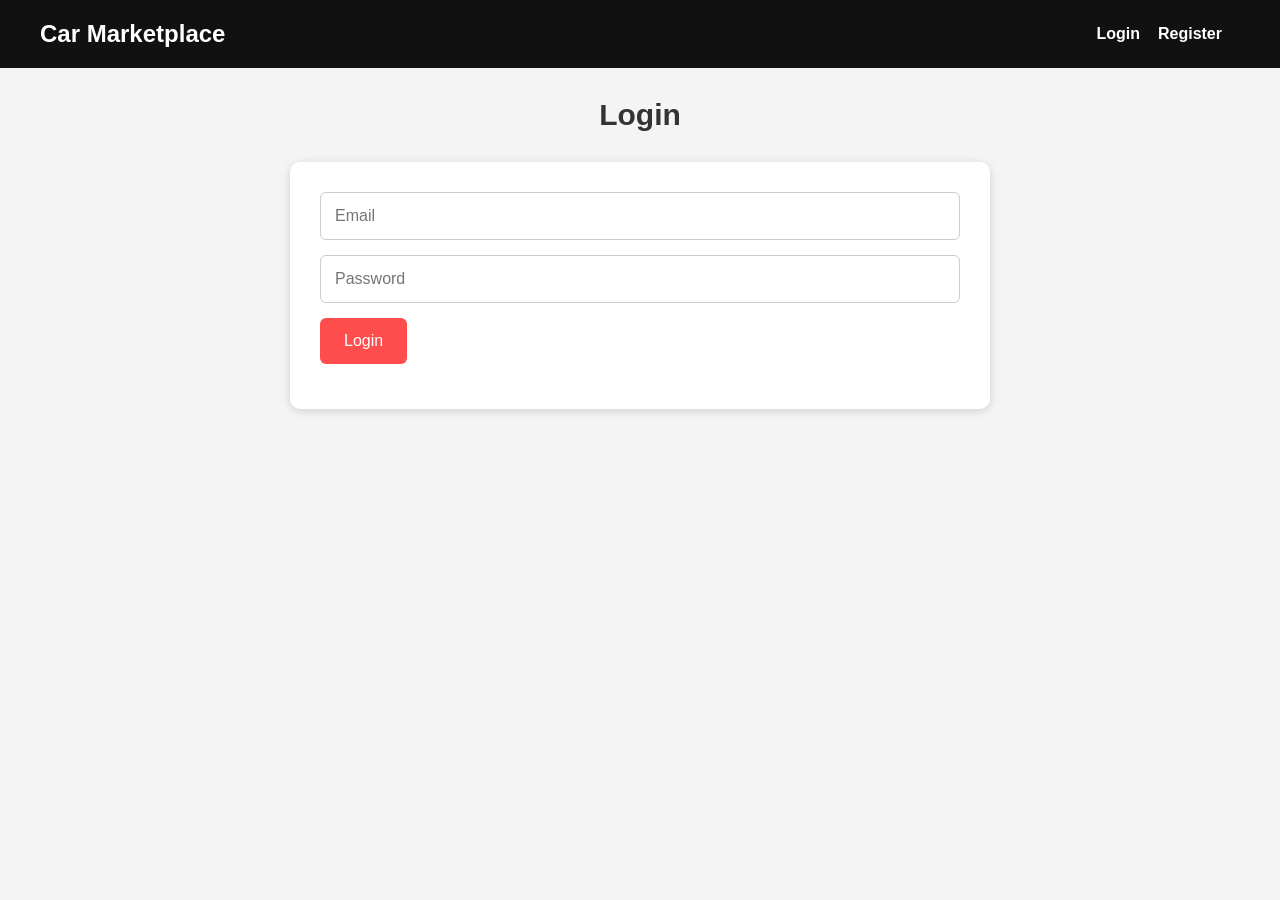
<file: html/index.html>
<!DOCTYPE html>
<html lang="en">
<head>
  <meta charset="UTF-8" />
  <meta name="viewport" content="width=device-width, initial-scale=1.0" />
  <title>Home | Car Marketplace</title>
  <link rel="stylesheet" href="../style.css" />
</head>
<body>
  <header>
    <h1>Car Marketplace</h1>
    <nav>
      <a href="index.html" id="home-link" style="display: none;">Home</a>
      <a href="cars.html" id="browse-link" style="display: none;">Browse Cars</a>
      <a href="sell.html" id="sell-link" style="display: none;">Sell Car</a>

      <a href="login.html" id="login-link">Login</a>
      <a href="register.html" id="register-link">Register</a>

      <span id="welcome-user"></span>
      <a href="#" id="logout-link" style="display: none;">Logout</a>
    </nav>
  </header>

  <main>
    <section class="hero">
      <h2>Find or List Your Next Car</h2>
      <p>Browse listings, view vehicle details, and post your own car for sale.</p>
      <a href="cars.html" class="btn">Browse Cars</a>
    </section>
  </main>

  <script src="../js/auth.js"></script>
  <script src="../js/main.js"></script>
</body>
</html>
</file>
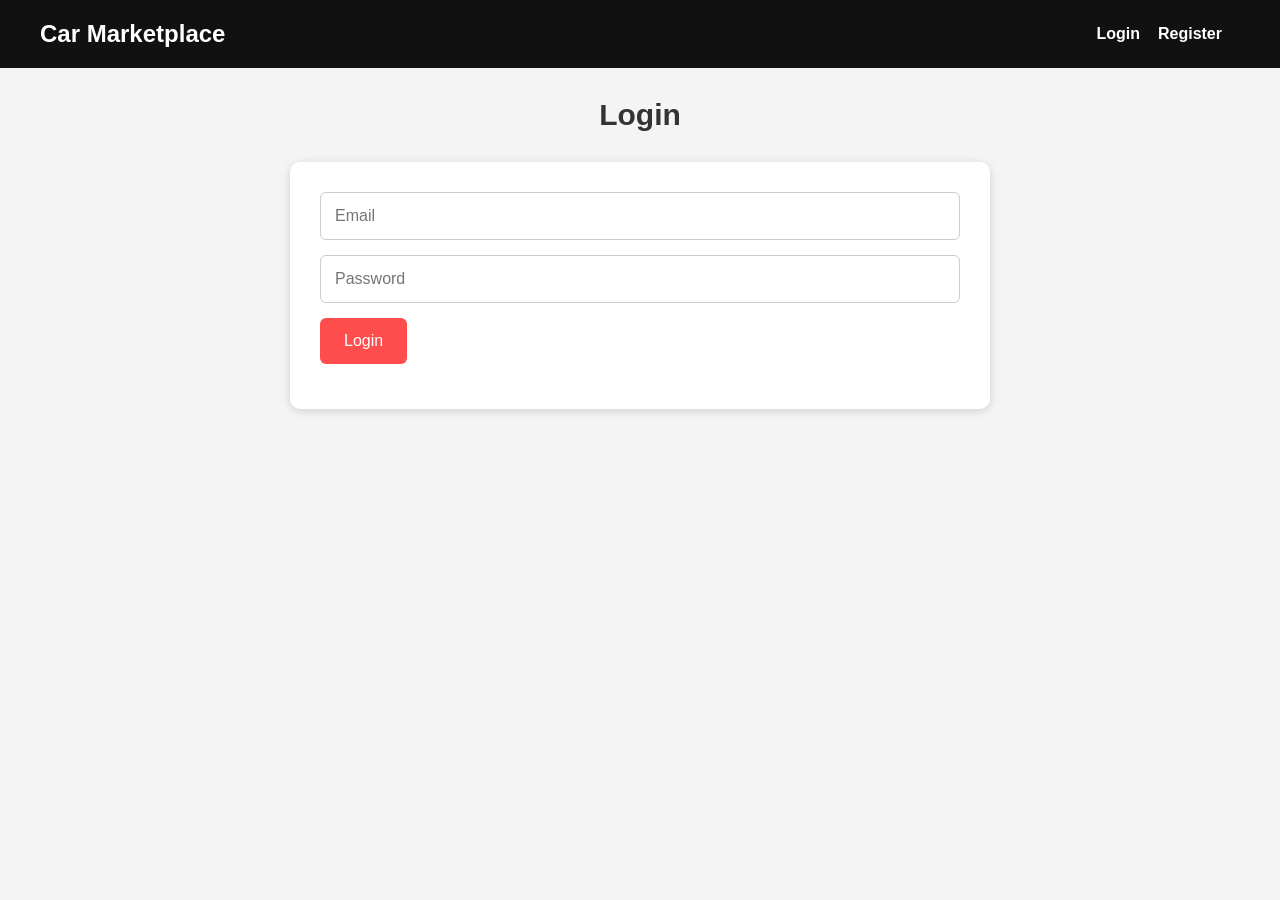
<file: html/cars.html>
<!DOCTYPE html>
<html lang="en">
<head>
  <meta charset="UTF-8" />
  <meta name="viewport" content="width=device-width, initial-scale=1.0" />
  <title>Browse Cars | Car Marketplace</title>
  <link rel="stylesheet" href="../style.css" />
</head>
<body>
  <header>
    <h1>Browse Cars</h1>
    <nav>
      <a href="index.html" id="home-link" style="display: none;">Home</a>
      <a href="cars.html" id="browse-link" style="display: none;">Browse Cars</a>
      <a href="sell.html" id="sell-link" style="display: none;">Sell Car</a>

      <a href="login.html" id="login-link">Login</a>
      <a href="register.html" id="register-link">Register</a>

      <span id="welcome-user"></span>
      <a href="#" id="logout-link" style="display: none;">Logout</a>
    </nav>
  </header>

  <main>
    <h2 class="section-title">Available Cars</h2>

    <div class="filters">
      <select id="filter-manufacturer">
        <option value="all">All Manufacturers</option>
      </select>

      <select id="filter-mileage">
        <option value="all">All Mileage</option>
        <option value="under20000">Under 20,000 miles</option>
        <option value="20000to50000">20,000 - 50,000 miles</option>
        <option value="over50000">Over 50,000 miles</option>
      </select>

      <select id="sort-cars">
        <option value="default">Sort By</option>
        <option value="price-low">Price: Low to High</option>
        <option value="price-high">Price: High to Low</option>
        <option value="year-new">Year: Newest First</option>
        <option value="year-old">Year: Oldest First</option>
      </select>
    </div>

    <div class="vin-search">
      <input type="text" id="vin-search" placeholder="Enter VIN (17 characters)" />
      <button id="vin-search-btn" class="btn" type="button">Lookup VIN</button>
    </div>

    <div id="vin-result"></div>
    <div id="car-list"></div>
  </main>

  <script src="../js/auth.js"></script>
  <script src="../js/cars.js"></script>
</body>
</html>
</file>
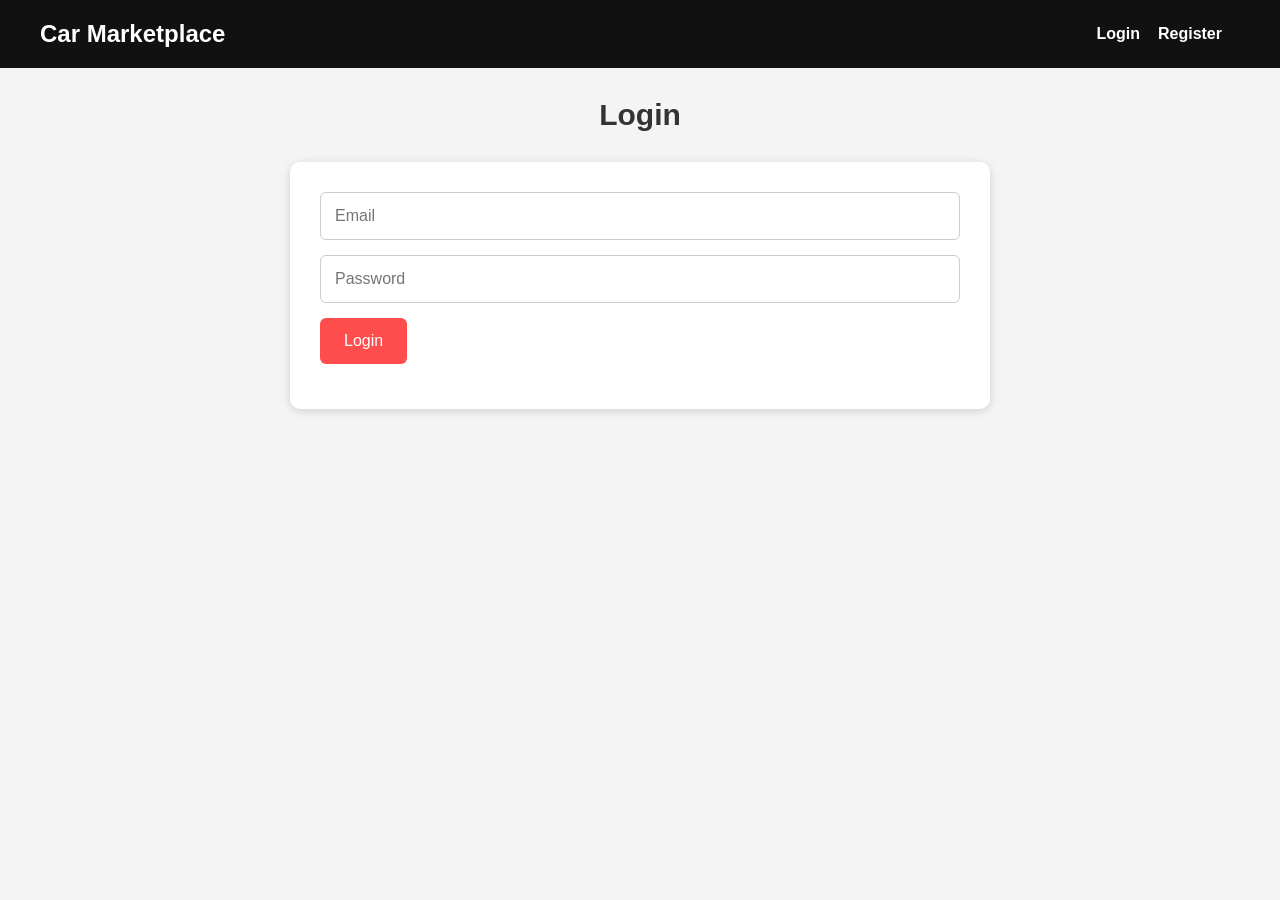
<file: html/login.html>
<!DOCTYPE html>
<html lang="en">
<head>
  <meta charset="UTF-8" />
  <meta name="viewport" content="width=device-width, initial-scale=1.0" />
  <title>Login | Car Marketplace</title>
  <link rel="stylesheet" href="../style.css" />
</head>

<body>
  <header>
    <h1>Car Marketplace</h1>
    <nav>
      <a href="index.html" id="home-link" style="display: none;">Home</a>
      <a href="cars.html" id="browse-link" style="display: none;">Browse Cars</a>
      <a href="sell.html" id="sell-link" style="display: none;">Sell Car</a>

      <a href="login.html" id="login-link">Login</a>
      <a href="register.html" id="register-link">Register</a>

      <span id="welcome-user"></span>
      <a href="#" id="logout-link" style="display: none;">Logout</a>
    </nav>
  </header>

  <main>
    <section class="form-section">
      <h2 class="section-title">Login</h2>

      <form id="login-form" class="sell-form">
        <input type="email" id="login-email" placeholder="Email" required />
        <input type="password" id="login-password" placeholder="Password" required />
        <button type="submit" class="btn">Login</button>
        <p id="login-message" class="form-message"></p>
      </form>
    </section>
  </main>

  <script src="../js/auth.js"></script>
  <script src="../js/login.js"></script>
</body>
</html>
</file>
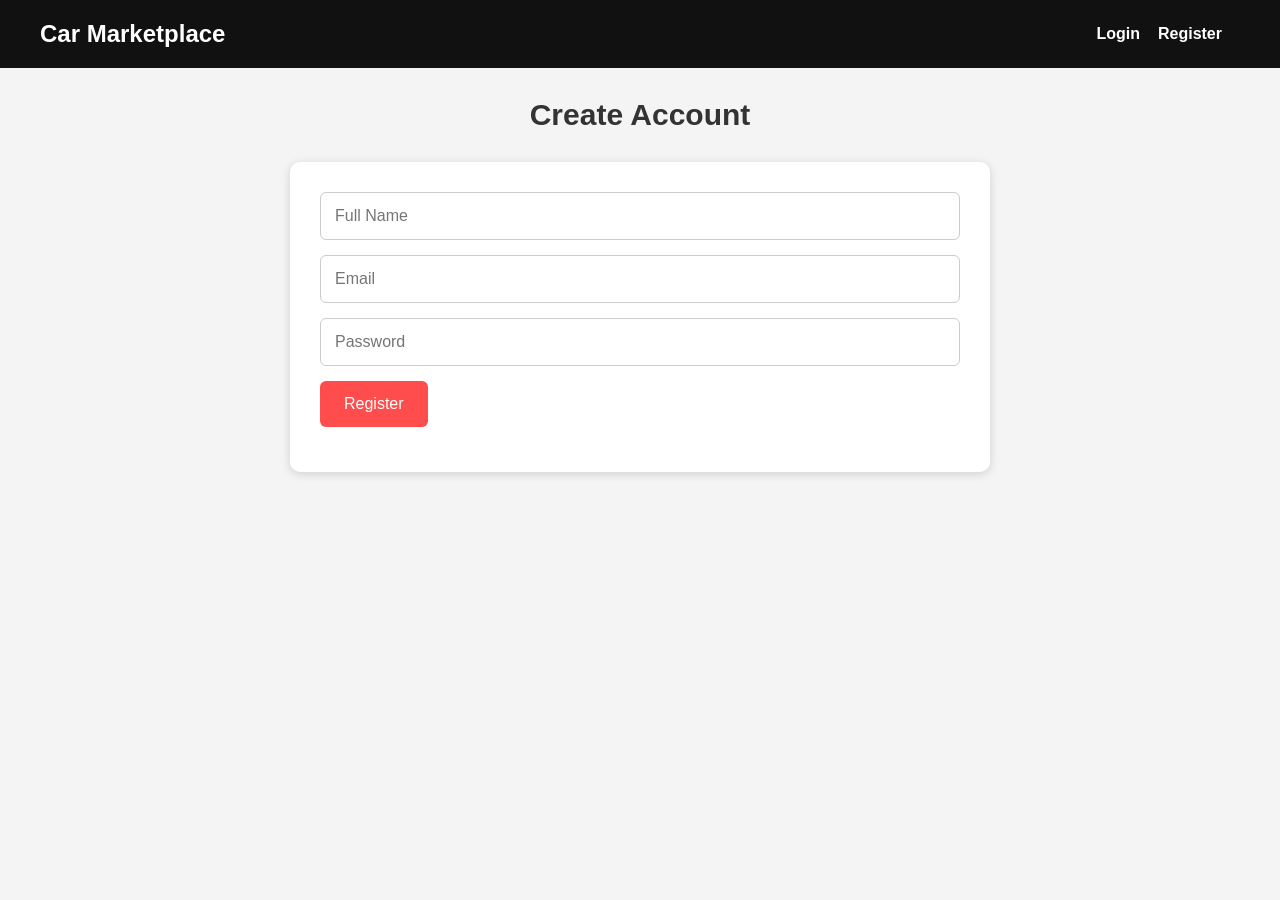
<file: html/register.html>
<!DOCTYPE html>
<html lang="en">
<head>
  <meta charset="UTF-8" />
  <meta name="viewport" content="width=device-width, initial-scale=1.0" />
  <title>Register | Car Marketplace</title>
  <link rel="stylesheet" href="../style.css" />
</head>
<body>
  <header>
    <h1>Car Marketplace</h1>
    <nav>
      <a href="index.html" id="home-link" style="display: none;">Home</a>
      <a href="cars.html" id="browse-link" style="display: none;">Browse Cars</a>
      <a href="sell.html" id="sell-link" style="display: none;">Sell Car</a>

      <a href="login.html" id="login-link">Login</a>
      <a href="register.html" id="register-link">Register</a>

      <span id="welcome-user"></span>
      <a href="#" id="logout-link" style="display: none;">Logout</a>
    </nav>
  </header>

  <main>
    <section class="form-section">
      <h2 class="section-title">Create Account</h2>

      <form id="register-form" class="sell-form">
        <input type="text" id="register-name" placeholder="Full Name" required />
        <input type="email" id="register-email" placeholder="Email" required />
        <input type="password" id="register-password" placeholder="Password" required />
        <button type="submit" class="btn">Register</button>
        <p id="register-message" class="form-message"></p>
      </form>
    </section>
  </main>

  <script src="../js/auth.js"></script>
  <script src="../js/register.js"></script>
</body>
</html>
</file>
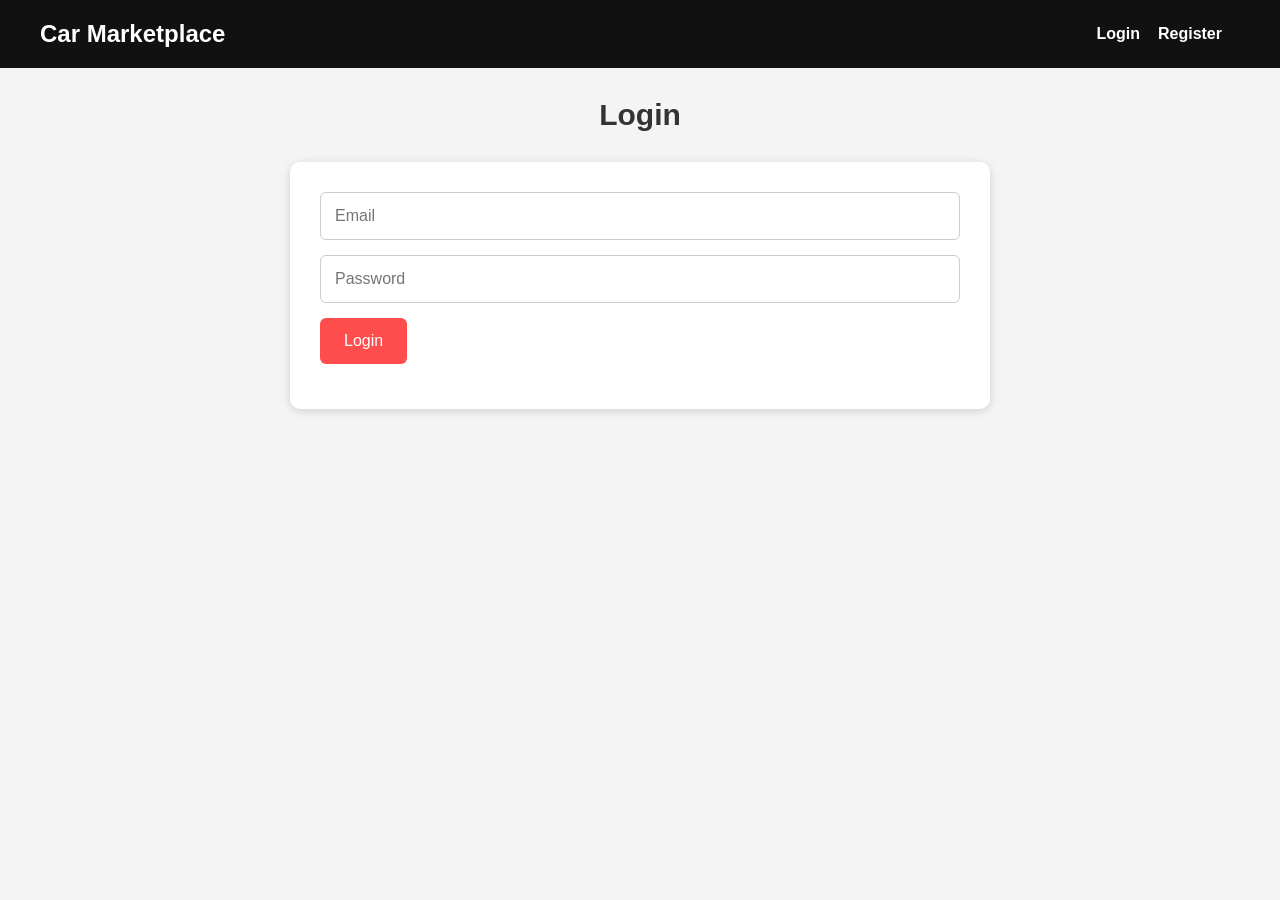
<file: html/sell.html>
<!DOCTYPE html>
<html lang="en">
<head>
  <meta charset="UTF-8" />
  <meta name="viewport" content="width=device-width, initial-scale=1.0" />
  <title>Sell Car | Car Marketplace</title>
  <link rel="stylesheet" href="../style.css" />
</head>
<body>
  <header>
    <h1>Sell Your Car</h1>
    <nav>
      <a href="index.html" id="home-link" style="display: none;">Home</a>
      <a href="cars.html" id="browse-link" style="display: none;">Browse Cars</a>
      <a href="sell.html" id="sell-link" style="display: none;">Sell Car</a>

      <a href="login.html" id="login-link">Login</a>
      <a href="register.html" id="register-link">Register</a>

      <span id="welcome-user"></span>
      <a href="#" id="logout-link" style="display: none;">Logout</a>
    </nav>
  </header>

  <main>
    <section class="form-section">
      <h2 class="section-title">Create a New Listing</h2>

      <form id="sell-form" class="sell-form">
        <div class="vin-row">
          <input type="text" id="vin" placeholder="Enter VIN (17 characters)" />
          <button type="button" id="vin-btn" class="btn">Lookup VIN</button>
        </div>

        <p id="vin-message" class="form-message"></p>

        <input type="text" id="make" placeholder="Manufacturer" required />
        <input type="text" id="model" placeholder="Model" required />
        <input type="number" id="year" placeholder="Year" required />
        <input type="text" id="price" placeholder="Price ($24,000)" required />
        <input type="text" id="mileage" placeholder="Mileage (18,000 miles)" required />
        <input type="text" id="color" placeholder="Color" required />
        <input type="text" id="location" placeholder="Location" required />
        <input type="text" id="image" placeholder="Image URL" required />
        <textarea id="description" placeholder="Description" rows="5" required></textarea>

        <button type="submit" class="btn">List Car</button>
      </form>
    </section>
  </main>

  <script src="../js/auth.js"></script>
  <script src="../js/sell.js"></script>
</body>
</html>
</file>
<file: style.css>
/* Basic reset so spacing stays consistent across pages */
* {
  margin: 0;
  padding: 0;
  box-sizing: border-box;
}

body {
  font-family: Arial, Helvetica, sans-serif;
  background: #f4f4f4;
  color: #333;
}

/* Header / nav */
header {
  background: #111;
  color: white;
  padding: 20px 40px;
  display: flex;
  justify-content: space-between;
  align-items: center;
  flex-wrap: wrap;
}

header h1 {
  font-size: 24px;
}

nav {
  display: flex;
  gap: 18px;
  align-items: center;
  flex-wrap: wrap;
}

nav a,
nav span {
  color: white;
  text-decoration: none;
  font-weight: bold;
}

nav a:hover {
  color: #ff4d4d;
}

#welcome-user {
  color: white;
}

/* Main page spacing */
main {
  padding: 30px;
}

/* Hero section */
.hero {
  min-height: 75vh;
  display: flex;
  flex-direction: column;
  justify-content: center;
  align-items: center;
  background: linear-gradient(rgba(0, 0, 0, 0.5), rgba(0, 0, 0, 0.5)),
    url("images/campbell-3ZUsNJhi_Ik-unsplash.jpg");
  background-size: cover;
  background-position: center;
  color: white;
  text-align: center;
  border-radius: 10px;
  padding: 20px;
}

.hero h2 {
  font-size: 46px;
  margin-bottom: 20px;
}

.hero p {
  font-size: 20px;
  margin-bottom: 30px;
}

/* Shared section title */
.section-title {
  text-align: center;
  margin-bottom: 30px;
  font-size: 30px;
}

/* Buttons */
.btn {
  background: #ff4d4d;
  color: white;
  padding: 14px 24px;
  text-decoration: none;
  border: none;
  border-radius: 6px;
  font-size: 16px;
  cursor: pointer;
  transition: 0.3s ease;
  display: inline-block;
}

.btn:hover {
  background: #e63e3e;
}

/* Filters */
.filters {
  display: flex;
  gap: 10px;
  flex-wrap: wrap;
  margin-bottom: 20px;
}

.filters select {
  flex: 1;
  min-width: 180px;
  padding: 12px;
  border-radius: 6px;
  border: 1px solid #ccc;
  background: white;
  font-size: 16px;
}

/* VIN search on browse page */
.vin-search {
  display: flex;
  gap: 10px;
  margin-bottom: 20px;
}

#vin-search {
  flex: 1;
  padding: 12px;
  border-radius: 6px;
  border: 1px solid #ccc;
  font-size: 16px;
}

#vin-search-btn {
  white-space: nowrap;
}

#vin-result {
  margin-bottom: 20px;
}

/* Car list grid */
#car-list {
  display: grid;
  grid-template-columns: repeat(auto-fit, minmax(260px, 1fr));
  gap: 20px;
}

/* Car cards */
.car-card {
  background: white;
  padding: 20px;
  border-radius: 10px;
  box-shadow: 0 2px 10px rgba(0, 0, 0, 0.15);
  text-align: center;
  cursor: pointer;
  transition: transform 0.2s ease, box-shadow 0.2s ease;
}

.car-card:hover {
  transform: translateY(-5px);
  box-shadow: 0 8px 20px rgba(0, 0, 0, 0.2);
}

.car-card img {
  width: 100%;
  height: 180px;
  object-fit: cover;
  border-radius: 8px;
  margin-bottom: 15px;
}

.car-card h3 {
  margin-bottom: 12px;
  font-size: 20px;
}

.car-card p {
  margin-bottom: 8px;
  color: #555;
}

/* Edit/Delete buttons on card */
.card-actions {
  display: flex;
  gap: 10px;
  margin-top: 15px;
}

.edit-btn,
.delete-btn {
  flex: 1;
  padding: 10px;
  border: none;
  border-radius: 6px;
  cursor: pointer;
  font-size: 15px;
}

.edit-btn {
  background: #111;
  color: white;
}

.edit-btn:hover {
  opacity: 0.9;
}

.delete-btn {
  background: #ff4d4d;
  color: white;
}

.delete-btn:hover {
  background: #e63e3e;
}

/* Detail page */
#car-detail {
  display: flex;
  justify-content: center;
  align-items: center;
}

.car-detail-card {
  background: white;
  max-width: 750px;
  width: 100%;
  padding: 30px;
  border-radius: 10px;
  box-shadow: 0 2px 10px rgba(0, 0, 0, 0.15);
  text-align: center;
}

.car-detail-card img {
  width: 100%;
  max-height: 400px;
  object-fit: cover;
  border-radius: 10px;
  margin-bottom: 20px;
}

.car-detail-card h2 {
  margin-bottom: 20px;
}

.car-detail-card p {
  margin-bottom: 12px;
  font-size: 18px;
}

/* Forms */
.form-section {
  max-width: 700px;
  margin: 0 auto;
}

.sell-form {
  background: white;
  padding: 30px;
  border-radius: 10px;
  box-shadow: 0 2px 10px rgba(0, 0, 0, 0.15);
}

.sell-form input,
.sell-form textarea {
  width: 100%;
  padding: 14px;
  margin-bottom: 15px;
  border: 1px solid #ccc;
  border-radius: 6px;
  font-size: 16px;
}

.sell-form textarea {
  resize: vertical;
}

/* VIN row on sell page */
.vin-row {
  display: flex;
  align-items: center;
  gap: 10px;
  margin-bottom: 10px;
}

.vin-row #vin {
  flex: 1;
  margin-bottom: 0;
}

.vin-row #vin-btn {
  margin-bottom: 0;
  white-space: nowrap;
}

/* Messages */
.form-message {
  margin-bottom: 15px;
  font-weight: bold;
}

.not-found {
  text-align: center;
  font-size: 20px;
  margin-top: 40px;
}

/* Mobile adjustments */
@media (max-width: 768px) {
  header {
    flex-direction: column;
    gap: 15px;
    text-align: center;
  }

  nav {
    justify-content: center;
  }

  .hero h2 {
    font-size: 36px;
  }

  .hero p {
    font-size: 18px;
  }

  .vin-row,
  .vin-search {
    flex-direction: column;
  }

  .vin-row #vin,
  .vin-search input,
  .vin-row #vin-btn,
  .vin-search button {
    width: 100%;
  }
}
</file>
